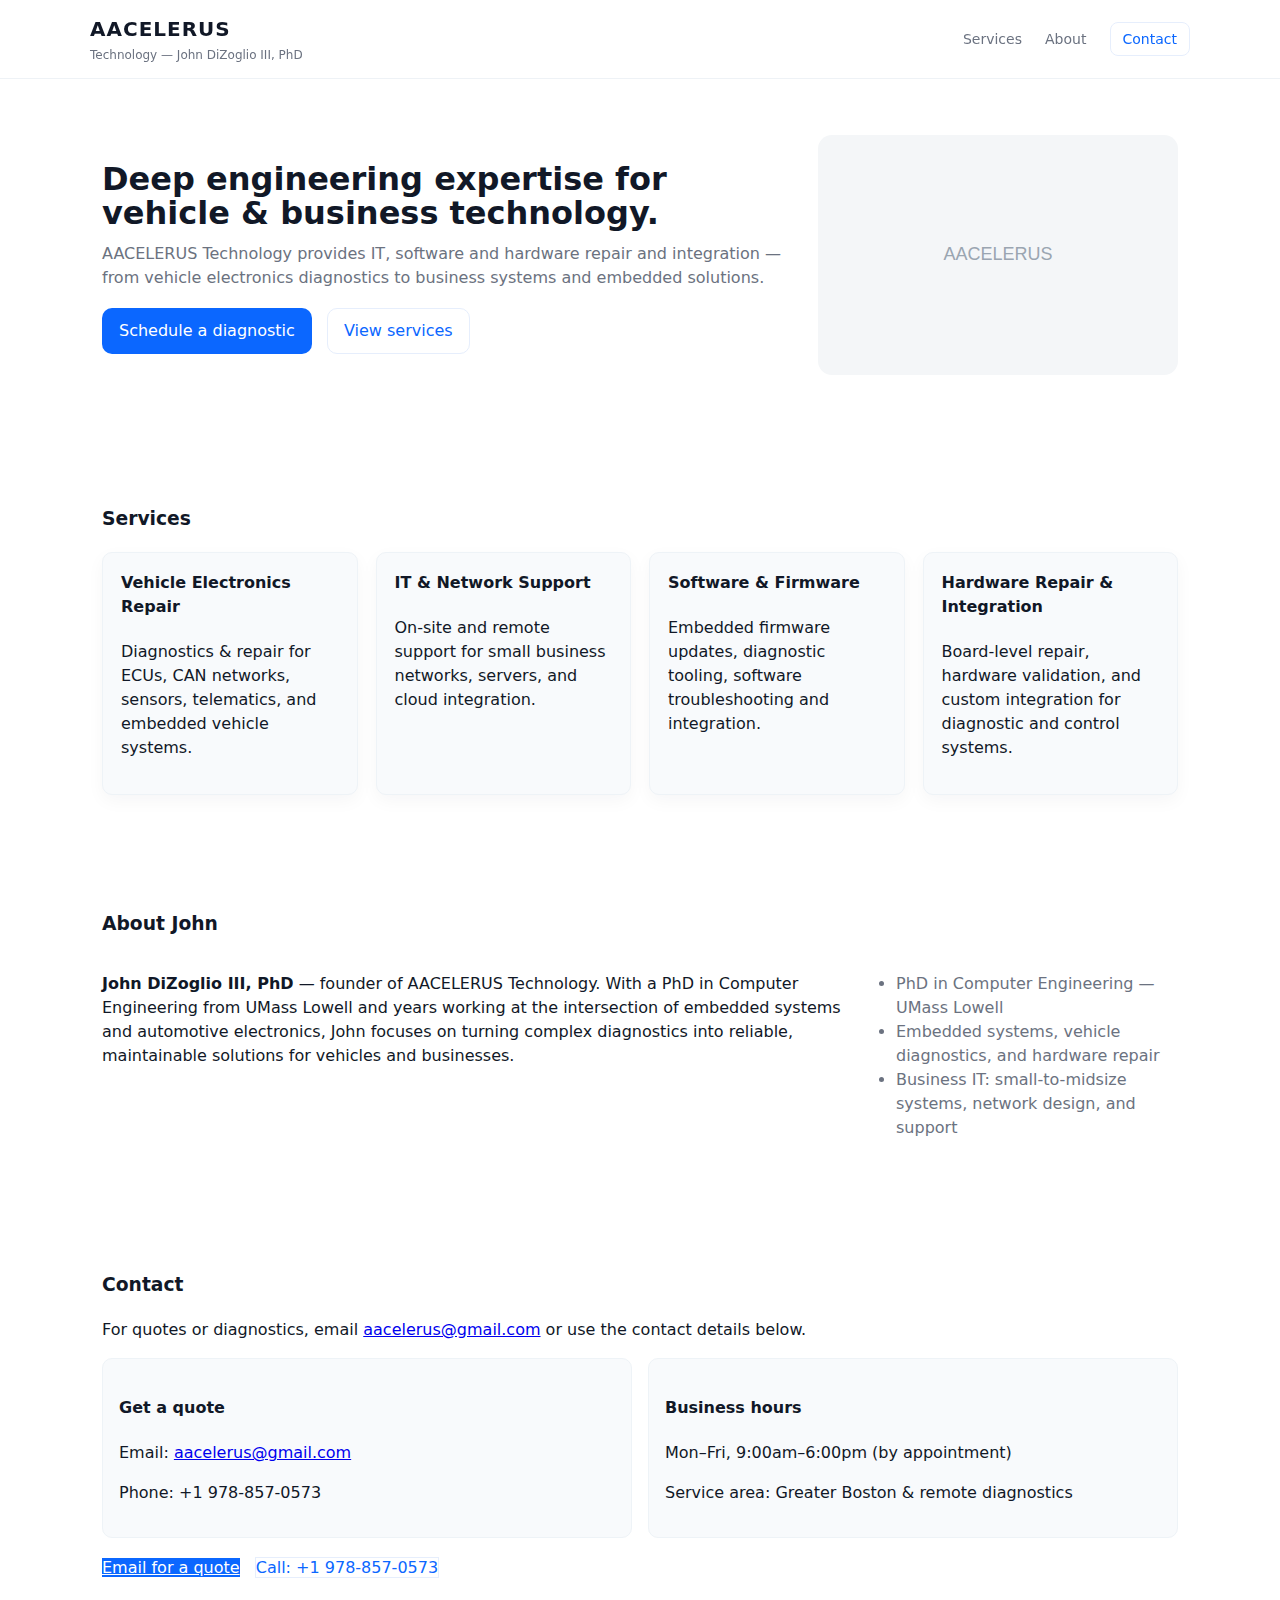
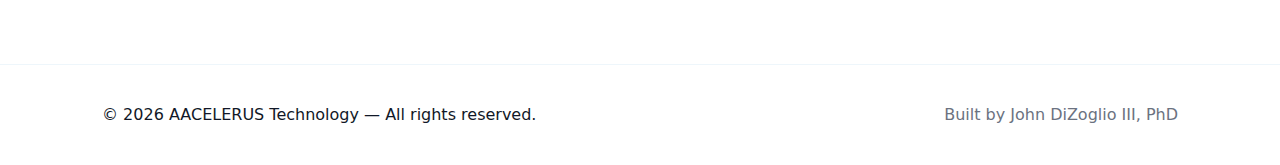
<file: index.html>
<!doctype html>
<html lang="en">
<head>
  <meta charset="utf-8" />
  <meta name="viewport" content="width=device-width,initial-scale=1" />
  <title>AACELERUS Technology — John DiZoglio III, PhD</title>
  <meta name="description" content="AACELERUS Technology — IT, Software & Hardware Repair for vehicles and businesses. Founded by John DiZoglio III, PhD." />

  <!-- Social preview (optional) -->
  <meta property="og:title" content="AACELERUS Technology" />
  <meta property="og:description" content="Deep engineering expertise for vehicle & business technology." />
  <meta property="og:image" content="assets/social-preview.png" />
  <meta name="twitter:card" content="summary_large_image" />

  <link rel="icon" href="assets/favicon.ico" />

  <link rel="stylesheet" href="styles.css" />
</head>
<body>
  <header class="site-header" role="banner">
    <div class="container header-inner">
      <div class="brand" aria-hidden>
        <h1 class="logo">AACELERUS</h1>
        <p class="sub">Technology — John DiZoglio III, PhD</p>
      </div>

      <nav class="nav" role="navigation" aria-label="Primary">
        <a href="#services">Services</a>
        <a href="#about">About</a>
        <a href="#contact" class="cta">Contact</a>
      </nav>
    </div>
  </header>

  <main>
    <section id="hero" class="hero" aria-labelledby="hero-heading">
      <div class="container hero-inner">
        <div class="hero-text">
          <h2 id="hero-heading">Deep engineering expertise for vehicle & business technology.</h2>
          <p class="lead">AACELERUS Technology provides IT, software and hardware repair and integration — from vehicle electronics diagnostics to business systems and embedded solutions.</p>
          <div class="hero-cta" role="group" aria-label="Primary actions">
            <a class="btn primary" href="#contact">Schedule a diagnostic</a>
            <a class="btn ghost" href="#services">View services</a>
          </div>
        </div>

        <div class="hero-art" aria-hidden>
          <svg width="360" height="240" viewBox="0 0 360 240" xmlns="http://www.w3.org/2000/svg" role="img" aria-label="AACELERUS placeholder graphic">
            <rect x="0" y="0" width="360" height="240" rx="14" fill="#f4f6f8"></rect>
            <g font-family="sans-serif" font-size="18" fill="#9aa5b1">
              <text x="180" y="120" text-anchor="middle" dominant-baseline="middle">AACELERUS</text>
            </g>
          </svg>
        </div>
      </div>
    </section>

    <section id="services" class="section services" aria-labelledby="services-heading">
      <div class="container">
        <h3 id="services-heading">Services</h3>
        <div class="grid" role="list">
          <article class="card" role="listitem">
            <h4>Vehicle Electronics Repair</h4>
            <p>Diagnostics & repair for ECUs, CAN networks, sensors, telematics, and embedded vehicle systems.</p>
          </article>

          <article class="card" role="listitem">
            <h4>IT & Network Support</h4>
            <p>On-site and remote support for small business networks, servers, and cloud integration.</p>
          </article>

          <article class="card" role="listitem">
            <h4>Software & Firmware</h4>
            <p>Embedded firmware updates, diagnostic tooling, software troubleshooting and integration.</p>
          </article>

          <article class="card" role="listitem">
            <h4>Hardware Repair & Integration</h4>
            <p>Board-level repair, hardware validation, and custom integration for diagnostic and control systems.</p>
          </article>
        </div>
      </div>
    </section>

    <section id="about" class="section about" aria-labelledby="about-heading">
      <div class="container">
        <h3 id="about-heading">About John</h3>
        <div class="about-inner">
          <p><strong>John DiZoglio III, PhD</strong> — founder of AACELERUS Technology. With a PhD in Computer Engineering from UMass Lowell and years working at the intersection of embedded systems and automotive electronics, John focuses on turning complex diagnostics into reliable, maintainable solutions for vehicles and businesses.</p>

          <ul>
            <li>PhD in Computer Engineering — UMass Lowell</li>
            <li>Embedded systems, vehicle diagnostics, and hardware repair</li>
            <li>Business IT: small-to-midsize systems, network design, and support</li>
          </ul>
        </div>
      </div>
    </section>

    <section id="contact" class="section contact" aria-labelledby="contact-heading">
      <div class="container">
        <h3 id="contact-heading">Contact</h3>
        <p>For quotes or diagnostics, email <a href="mailto:aacelerus@gmail.com">aacelerus@gmail.com</a> or use the contact details below.</p>

        <div class="contact-grid" role="list">
          <div class="contact-card" role="listitem">
            <h4>Get a quote</h4>
            <p>Email: <a href="mailto:aacelerus@gmail.com">aacelerus@gmail.com</a></p>
            <p>Phone: +1 978-857-0573</p>
          </div>

          <div class="contact-card" role="listitem">
            <h4>Business hours</h4>
            <p>Mon–Fri, 9:00am–6:00pm (by appointment)</p>
            <p>Service area: Greater Boston & remote diagnostics</p>
          </div>
        </div>

        <div class="contact-cta" style="margin-top:18px;">
          <a class="btn primary" href="mailto:aacelerus@gmail.com">Email for a quote</a>
          <span class="btn ghost" aria-hidden>Call: +1 978-857-0573</span>
        </div>
      </div>
    </section>
  </main>

  <footer class="site-footer" role="contentinfo">
    <div class="container footer-inner">
      <p>© <span id="year"></span> AACELERUS Technology — All rights reserved.</p>
      <p class="credits">Built by John DiZoglio III, PhD</p>
    </div>
  </footer>

<script>
  // small script for year and smooth scroll
  document.getElementById('year').textContent = new Date().getFullYear();
  document.querySelectorAll('a[href^="#"]').forEach(a=>{
    a.addEventListener('click', e=>{
      const href = a.getAttribute('href');
      if(href.length>1){
        e.preventDefault();
        document.querySelector(href).scrollIntoView({behavior:'smooth', block:'start'});
      }
    });
  });
</script>
</body>
</html>
</file>
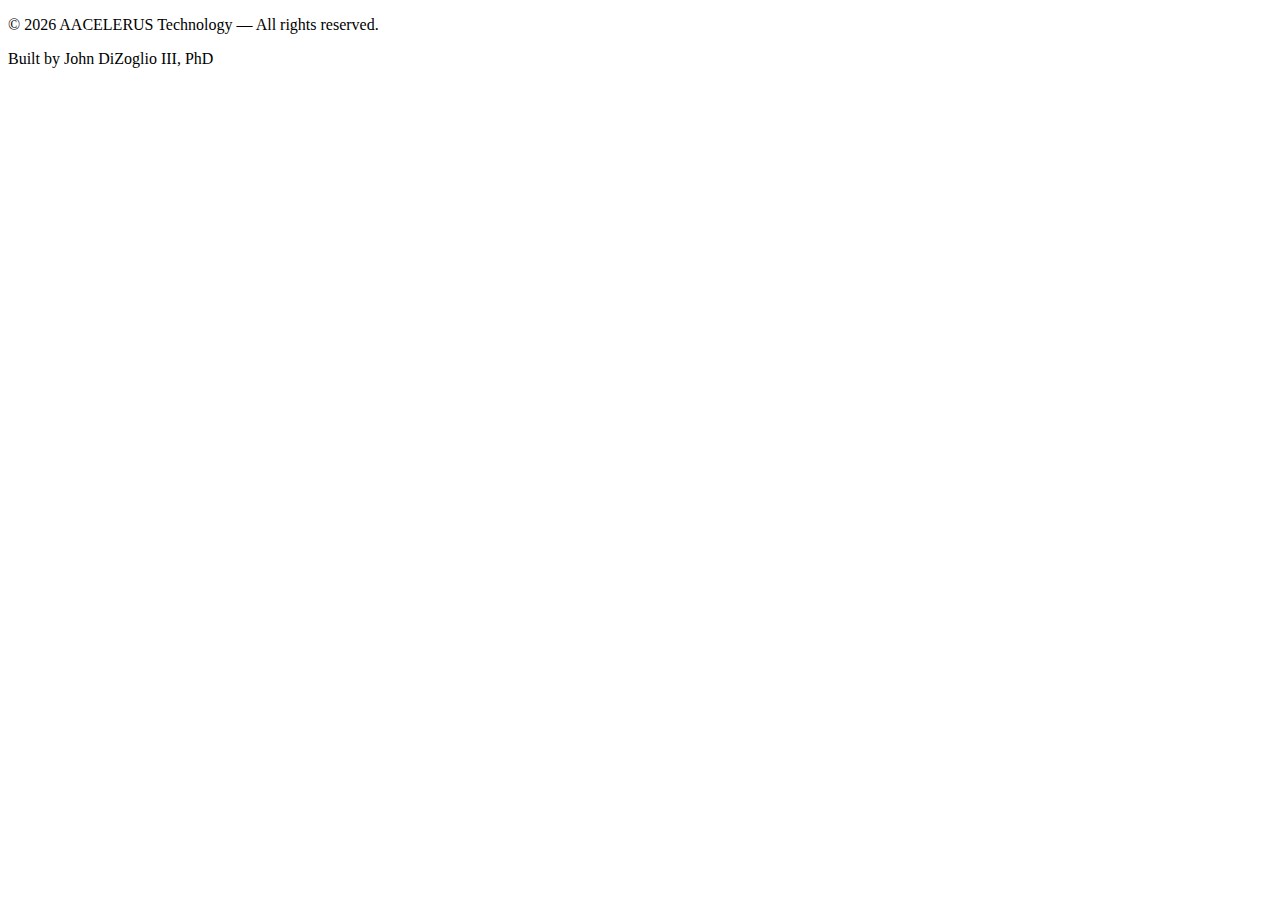
<file: jndizoglio_github_pages/index.html>
<!doctype html>
<html lang="en">
<head>
  <meta charset="utf-8" />
  <meta name="viewport" content="width=device-width,initial-scale=1" />
  <title>AACELERUS Technology — John DiZoglio III, PhD</title>
  <meta name="description" content="AACELERUS Technology — IT, Software & Hardware Repair for vehicles and businesses. Founded by John DiZoglio III, PhD." />
  <meta property="og:title" content="AACELERUS Technology" />
  <meta property="og:description" content="Deep engineering expertise for vehicle & business technology." />
  <meta property="og:image" content="assets/social-preview.png" />
  <meta name="twitter:card" content="summary_large_image" />
  <link rel="icon" href="assets/favicon.ico" />
  <link rel="stylesheet" href="styles.css" />
</head>
<body>
  <!-- Content trimmed for brevity, same as above -->
  <footer class="site-footer">
    <div class="container footer-inner">
      <p>© <span id="year"></span> AACELERUS Technology — All rights reserved.</p>
      <p class="credits">Built by John DiZoglio III, PhD</p>
    </div>
  </footer>
<script>
  document.getElementById('year').textContent = new Date().getFullYear();
</script>
</body>
</html>
</file>
<file: styles.css>
:root{
  --bg: #ffffff;
  --text: #111827;
  --muted: #6b7280;
  --accent: #0b67ff;
  --card: #f8fafc;
  --radius: 12px;
  --container: 1100px;
  font-family: Inter, system-ui, -apple-system, "Segoe UI", Roboto, "Helvetica Neue", Arial;
  line-height:1.5;
  -webkit-font-smoothing:antialiased;
}

*{box-sizing:border-box}
html,body{height:100%}
body{
  margin:0;
  background:var(--bg);
  color:var(--text);
}

.container{
  width:90%;
  max-width:var(--container);
  margin:0 auto;
  padding:0 12px;
}

/* Header */
.site-header{
  border-bottom:1px solid #eef2f6;
  background:transparent;
  position:sticky;
  top:0;
  backdrop-filter: blur(6px);
  z-index:50;
}
.header-inner{
  display:flex;
  align-items:center;
  justify-content:space-between;
  padding:14px 0;
}
.brand .logo{font-size:20px;letter-spacing:1px;margin:0;font-weight:700}
.brand .sub{margin:2px 0 0;font-size:12px;color:var(--muted)}

.nav a{margin-left:18px;text-decoration:none;color:var(--muted);font-size:14px}
.nav a.cta{padding:8px 12px;border-radius:8px;background:transparent;border:1px solid #e6eefc;color:var(--accent)}

/* Hero */
.hero{padding:56px 0}
.hero-inner{display:flex;gap:32px;align-items:center;flex-wrap:wrap}
.hero-text{flex:1 1 420px}
.hero h2{margin:0 0 12px;font-size:32px;line-height:1.05;color:var(--text)}
.lead{color:var(--muted);margin:0 0 18px}
.hero-cta .btn{display:inline-block;padding:10px 16px;border-radius:10px;text-decoration:none;margin-right:10px;border:1px solid transparent;cursor:pointer}
.btn.primary{background:var(--accent);color:white}
.btn.ghost{background:transparent;border:1px solid #e6eefc;color:var(--accent)}

/* Cards / Services */
.section{padding:48px 0}
.services .grid{display:grid;grid-template-columns:repeat(auto-fit,minmax(220px,1fr));gap:18px;margin-top:18px}
.card{background:var(--card);padding:18px;border-radius:10px;border:1px solid #eef3f7;box-shadow: 0 6px 18px rgba(12,34,56,0.04)}
.card h4{margin-top:0}

/* About + Contact layout */
.about-inner{display:flex;gap:24px;align-items:flex-start;flex-wrap:wrap}
.about-inner p{flex:1 1 420px}
.about-inner ul{flex:0 1 300px;padding-left:18px;color:var(--muted)}

.contact-grid{display:grid;grid-template-columns:repeat(auto-fit,minmax(220px,1fr));gap:16px;margin-top:16px}
.contact-card{background:var(--card);padding:16px;border-radius:10px;border:1px solid #eef3f7}

/* Footer */
.site-footer{border-top:1px solid #eef6fb;padding:22px 0;margin-top:36px}
.footer-inner{display:flex;justify-content:space-between;align-items:center;flex-wrap:wrap}
.credits{color:var(--muted);margin:0}

/* small tweaks */
.contact-cta .btn{margin-right:10px}

/* responsive */
@media (max-width:760px){
  .hero-inner{flex-direction:column-reverse}
  .nav{display:none}
}
</file>
<file: jndizoglio_github_pages/styles.css>
/* styles.css content omitted for brevity */
</file>
